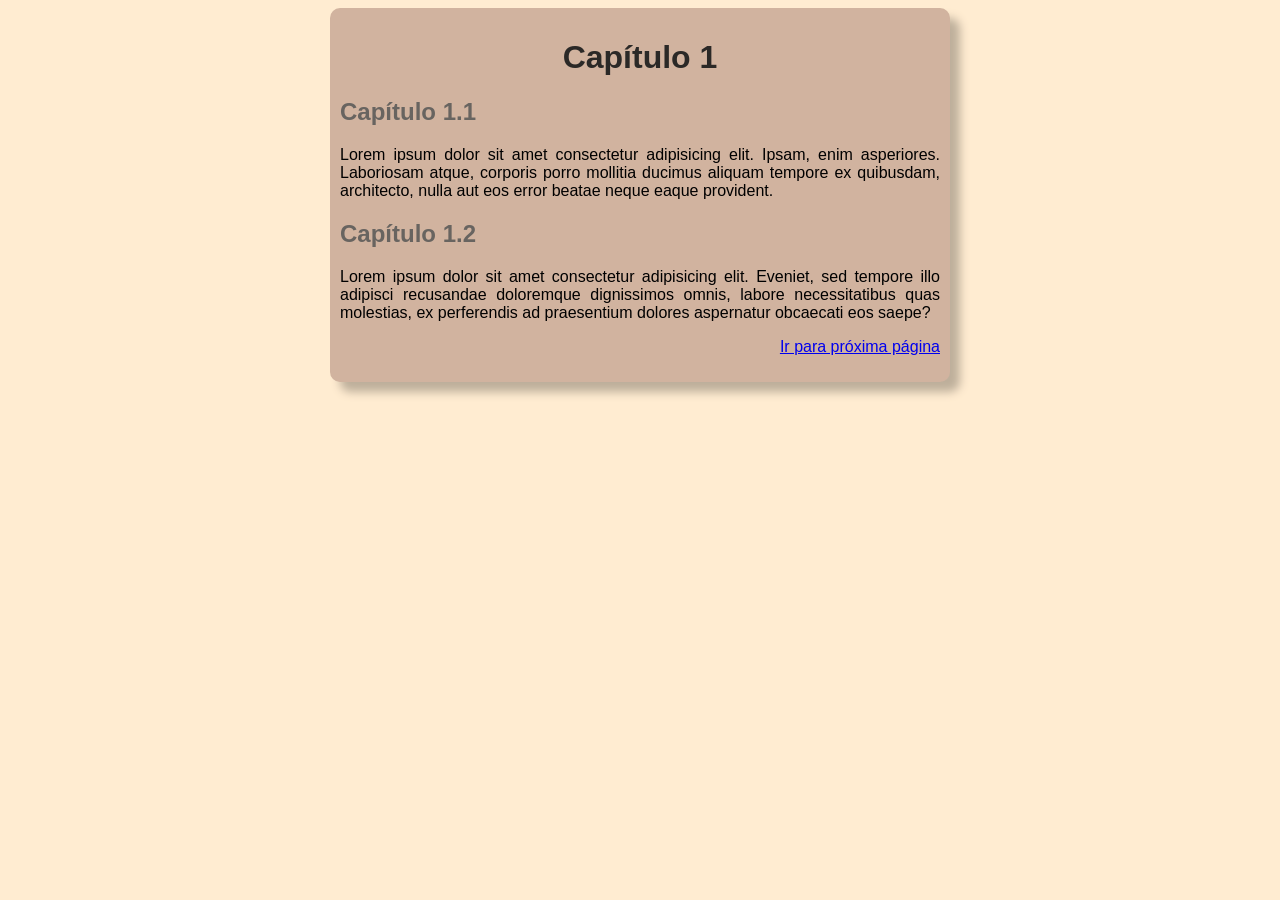
<file: exercicios/ex001/index.html>
<!DOCTYPE html>
<html lang="pt-br">
<head>
    <meta charset="UTF-8">
    <meta name="viewport" content="width=device-width, initial-scale=1.0">
    <title>Estilos</title>
 <link rel="stylesheet" href="style.css">
</head>
<body">
    <main>
        <h1 style="text-align: center;">Capítulo 1</h1>
        <h2>Capítulo 1.1</h2>
        <p>Lorem ipsum dolor sit amet consectetur adipisicing elit. Ipsam, enim asperiores. Laboriosam atque, corporis porro mollitia ducimus aliquam tempore ex quibusdam, architecto, nulla aut eos error beatae neque eaque provident.</p>
        <h2>Capítulo 1.2</h2>
        <p>Lorem ipsum dolor sit amet consectetur adipisicing elit. Eveniet, sed tempore illo adipisci recusandae doloremque dignissimos omnis, labore necessitatibus quas molestias, ex perferendis ad praesentium dolores aspernatur obcaecati eos saepe?</p>
       
        <p style="text-align: right;"><a href="pagina02.html" target="_self">Ir para próxima página</a></p>
    </main>

</body>
</html>
</file>
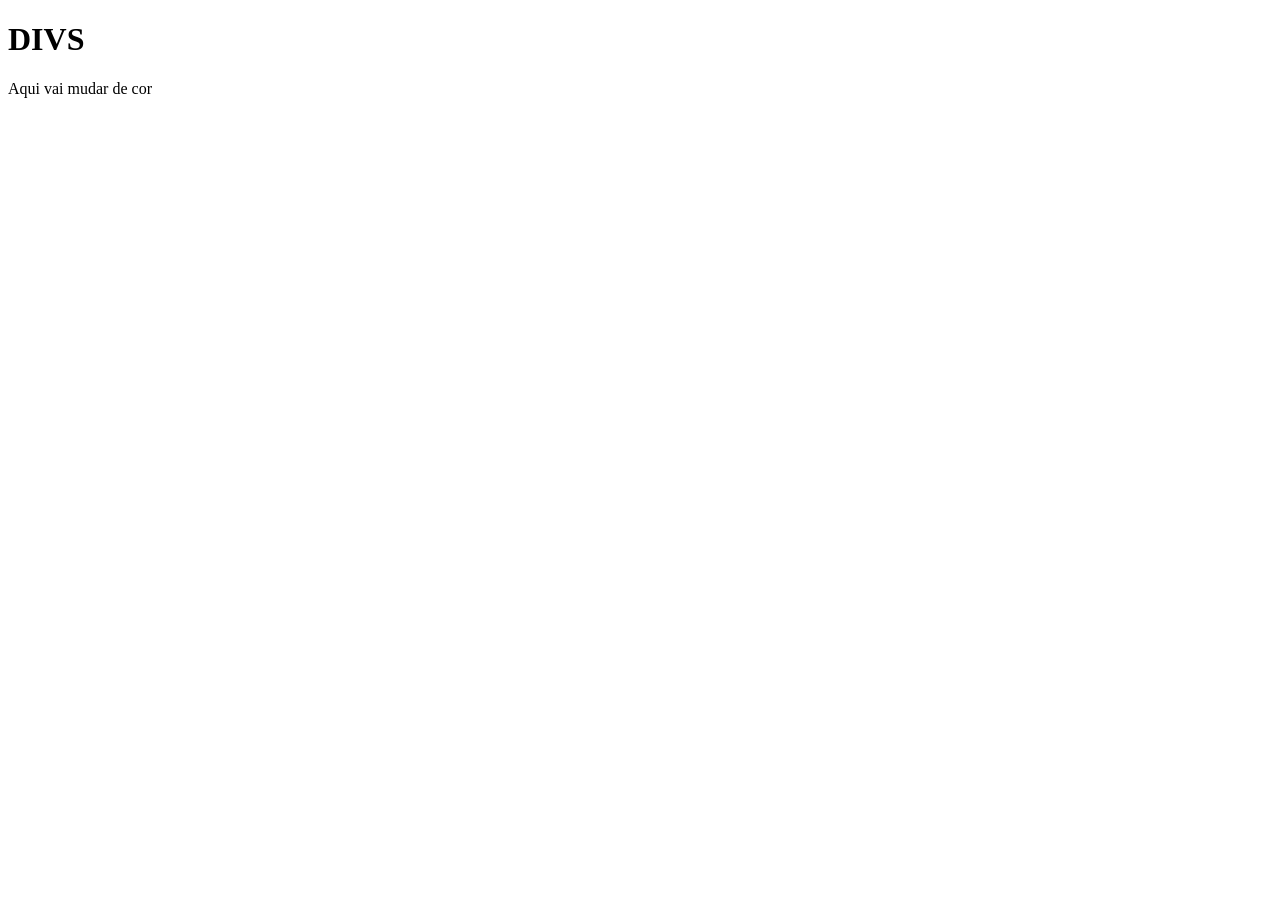
<file: exercicios/ex002/index.html>
<!DOCTYPE html>
<html lang="pt-br">
<head>
    <meta charset="UTF-8">
    <meta name="viewport" content="width=device-width, initial-scale=1.0">
    <title>Document</title>
    <style>
        div> p {
            display: none;
        }
        div:hover> p {
            display: grid;
            color: black;
            background-color: bisque;
            font-size: 20px;
        }
        div:hover {
            color: red;
        }

        
        

        
       
    </style>
</head>
<body>
    <h1>DIVS</h1>
    <div>Aqui vai mudar de cor
        <p>Texto escondido</p>
    </div>

    
</html>
</file>
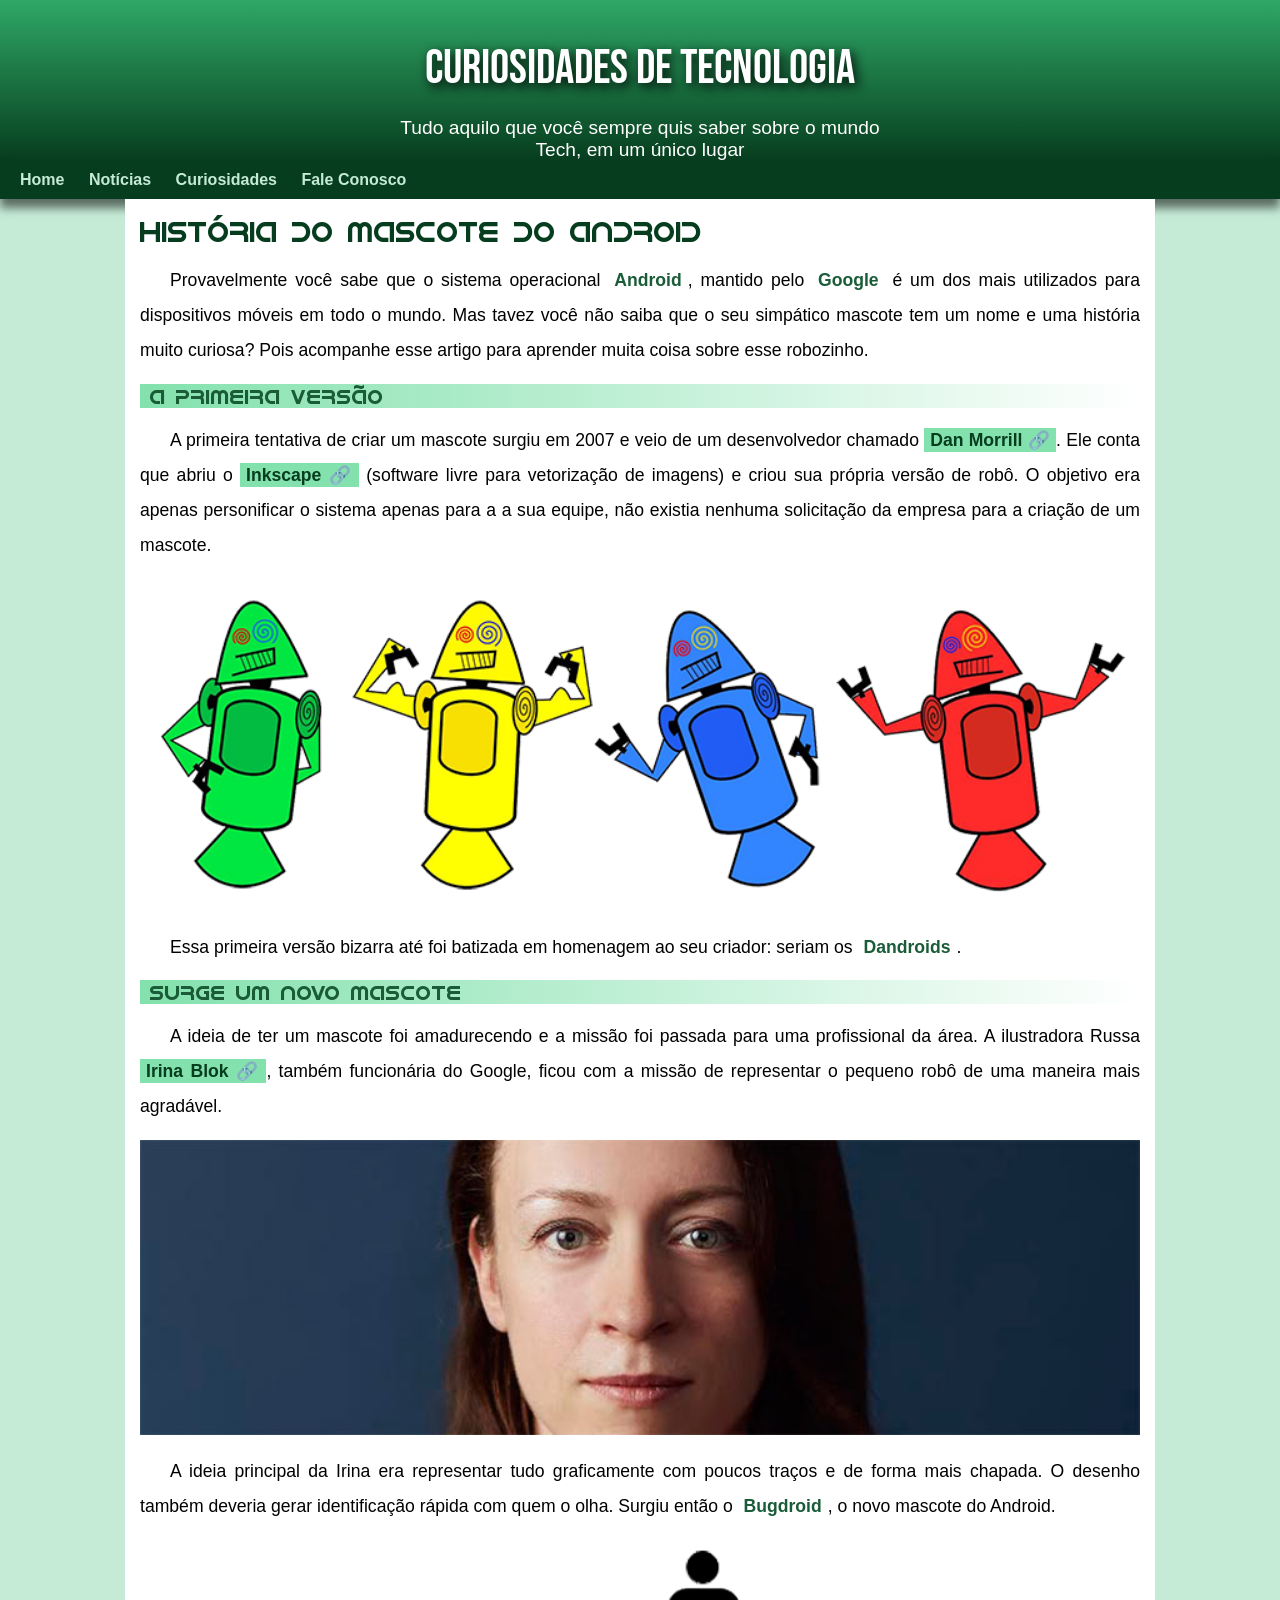
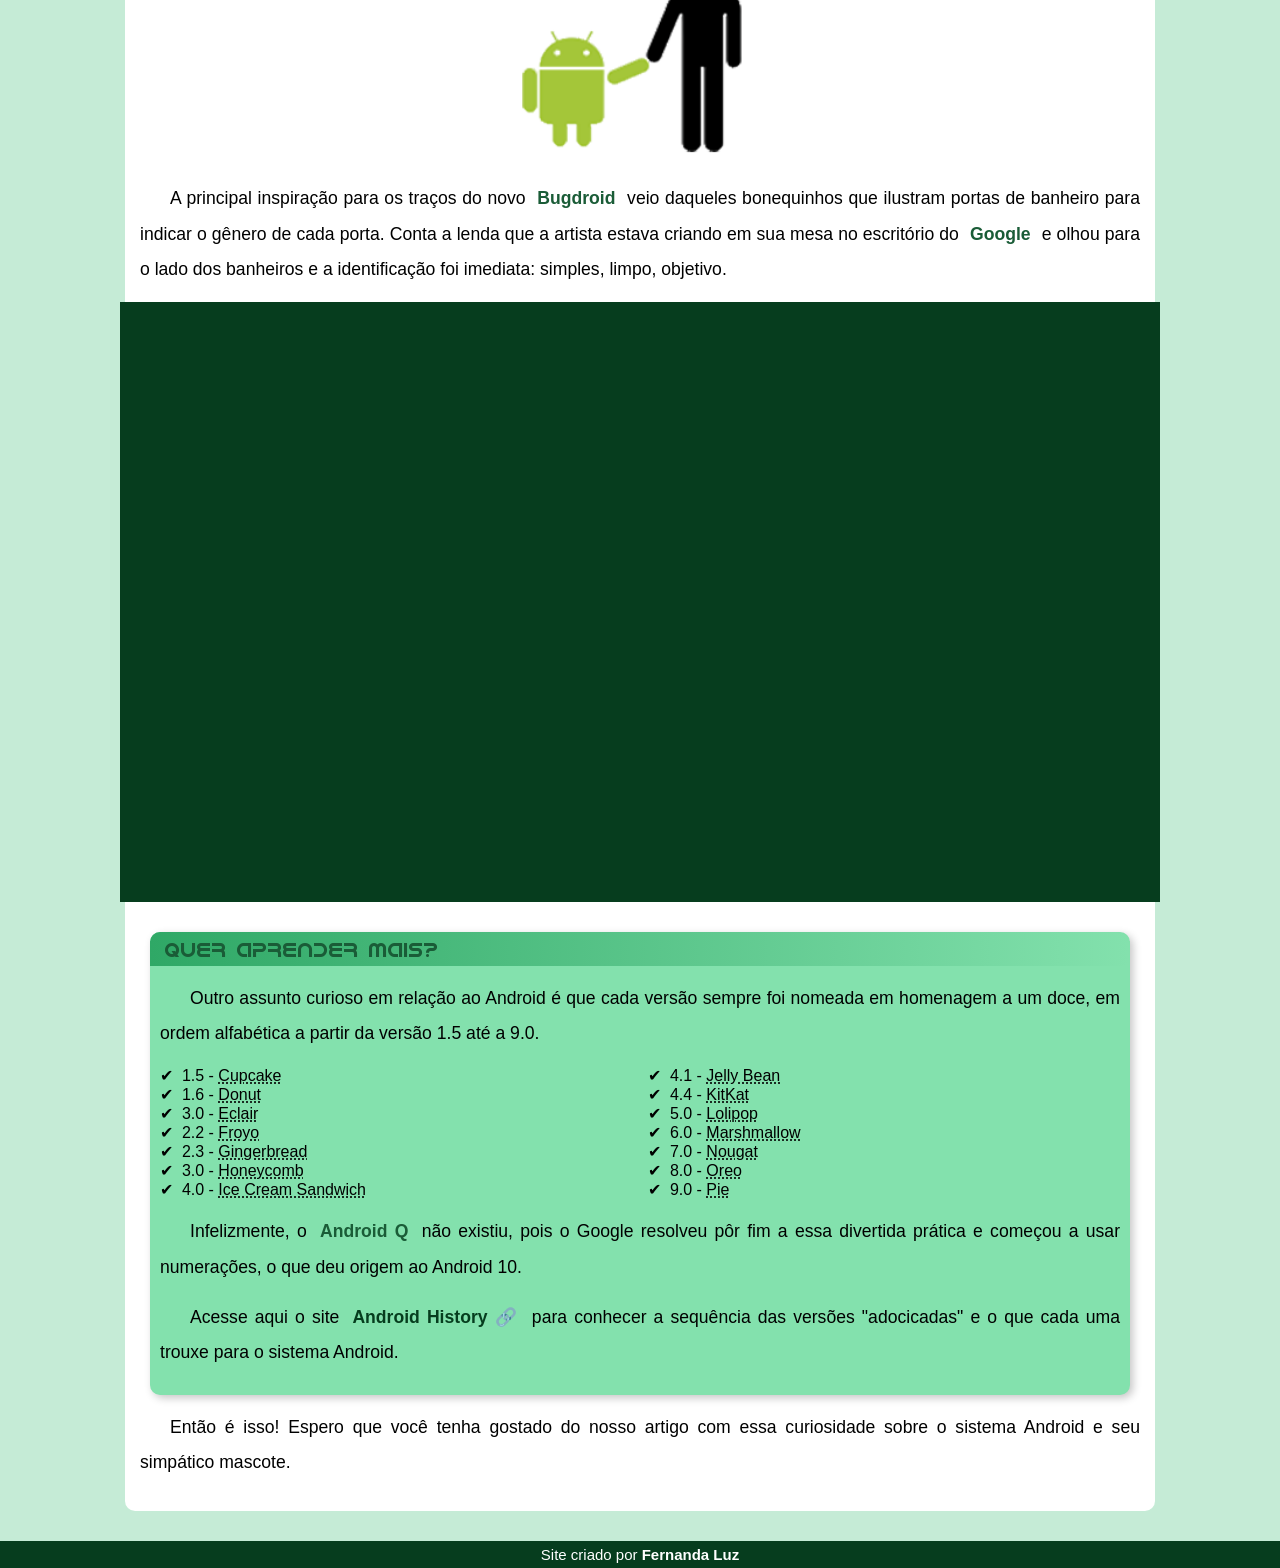
<file: exercicios/ex003/index.html>
<!DOCTYPE html>
<html lang="pt-br">
<head>
    <meta charset="UTF-8">
    <meta name="viewport" content="width=device-width, initial-scale=1.0">
    <title>Como surgiu o mascote do Android?</title>
    <link rel="shortcut icon" href="imagens/favicon.ico" type="image/x-icon">
    <link rel="stylesheet" href="estilo/style.css">
</head>
<body>
    <header>
        <h1>Curiosidades de Tecnologia</h1>
        <p>Tudo aquilo que você sempre quis saber sobre o mundo Tech, em um único lugar</p>
    </header>
    <nav>
        <a href="#">Home</a>
        <a href="#">Notícias</a>
        <a href="#">Curiosidades</a>
        <a href="#">Fale Conosco</a>
    </nav>
    <main>
        <article>
            <h1>História do Mascote do Android</h1>

         
                <p>Provavelmente você sabe que o sistema operacional <strong>Android</strong>, mantido pelo <strong>Google</strong> é um dos mais utilizados para dispositivos móveis em todo o mundo. Mas tavez você não saiba que o seu simpático mascote tem um nome e uma história muito curiosa? Pois acompanhe esse artigo para aprender muita coisa sobre esse robozinho.</p>
           

            <h2>A primeira versão</h2>

            <p>A primeira tentativa de criar um mascote surgiu em 2007 e veio de um desenvolvedor chamado <a href="https://androidcommunity.com/dan-morrill-shows-us-the-android-mascot-that-almost-was-20130103/" target="_blank" class="externo">Dan Morrill</a>. Ele conta que abriu o <a href="https://inkscape.org/release/inkscape-1.4.2/windows/64-bit/exe/dl/" target="_blank"class="externo">Inkscape</a> (software livre para vetorização de imagens) e criou sua própria versão de robô. O objetivo era apenas personificar o sistema apenas para a a sua equipe, não existia nenhuma solicitação da empresa para a criação de um mascote.</p>

            <picture><source media="(max-width:800px)" srcset="imagens/dan-droids-pq.png">
                <img src="imagens/dan-droids.png" alt="Primeiro mascote Android"></picture>

            <p>Essa primeira versão bizarra até foi batizada em homenagem ao seu criador: seriam os <strong>Dandroids</strong>.</p>

            <h2>Surge um novo mascote</h2>

            <p>A ideia de ter um mascote foi amadurecendo e a missão foi passada para uma profissional da área. A ilustradora Russa <a href="https://www.irinablok.com/" target="_blank"class="externo">Irina Blok</a>, também funcionária do Google, ficou com a missão de representar o pequeno robô de uma maneira mais agradável.</p>
        

            <picture>
                <source media="(max-width: 800px )" srcset="imagens/irina-blok-pq.jpg">
                <img src="imagens/irina-blok.jpg" alt="Irina Blok, criadora do Bugdroid"></picture>

            <p>A ideia principal da Irina era representar tudo graficamente com poucos traços e de forma mais chapada. O desenho também deveria gerar identificação rápida com quem o olha. Surgiu então o <strong>Bugdroid</strong>, o novo mascote do Android.</p>

            <img src="imagens/bugdroid.png" class="pequena" alt="Bugdroid">

            <p>A principal inspiração para os traços do novo <strong>Bugdroid </strong>veio daqueles bonequinhos que ilustram portas de banheiro para indicar o gênero de cada porta. Conta a lenda que a artista estava criando em sua mesa no escritório do <strong>Google</strong> e olhou para o lado dos banheiros e a identificação foi imediata: simples, limpo, objetivo.</p>

           <div class="video">
            <iframe width="560" height="315" src="https://www.youtube.com/embed/l2UDgpLz20M?si=QqI81oZwtsjEAbzz" title="YouTube video player" frameborder="0" allow="accelerometer; autoplay; clipboard-write; encrypted-media; gyroscope; picture-in-picture; web-share" referrerpolicy="strict-origin-when-cross-origin" allowfullscreen></iframe></div>
            
         <aside>
             <h3>Quer aprender mais?</h3>

                <p>Outro assunto curioso em relação ao Android é que cada versão sempre foi nomeada em homenagem a um doce, em ordem alfabética a partir da versão 1.5 até a 9.0.</p>
<ul>
                        <li>1.5 - <abbr title="Bolo de Copo">Cupcake</abbr></li>
                        <li>1.6 - <abbr title="Rosquinha">Donut</li>
                        <li>3.0 - <abbr title="Bomba">Eclair</li>
                        <li>2.2 - <abbr title="Iogurte Congelado">Froyo</li>
                        <li>2.3 - <abbr title="Biscoito de Gengibre">Gingerbread</li>
                        <li>3.0 - <abbr title="Favo de Mel">Honeycomb </li>                       
                        <li>4.0 - <abbr title="Sanduíche de Sorevete">Ice Cream Sandwich</li>
                        <li>4.1 - <abbr title="Jujuba">Jelly Bean</li>
                        <li>4.4 - <abbr title="KitKat">KitKat</li>
                        <li>5.0 - <abbr title="Pirulito">Lolipop</li>
                        <li>6.0 - <abbr title="Marshmallow">Marshmallow</li>
                        <li>7.0 - <abbr title="Torrone">Nougat</li>
                        <li>8.0 - <abbr title="Oreo">Oreo</li>
                        <li>9.0 - <abbr title="Torta">Pie</li>
                    
</ul    >

                <p>
                    Infelizmente, o <strong>Android Q</strong> não existiu, pois o Google resolveu pôr fim a essa divertida prática e começou a usar numerações, o que deu origem ao Android 10.
                    </p>
                    
                    <p>Acesse aqui o site <a href="https://www.android.com/intl/pt_br/why-android/" target="_blank"class="externo">Android History</a> para conhecer a sequência das versões "adocicadas" e o que cada uma trouxe para o sistema Android.
                </p>
         </aside>
            <p>Então é isso! Espero que você tenha gostado do nosso artigo com essa curiosidade sobre o sistema Android e seu simpático mascote.</p>
        </article>
    </main>
    <footer>
        <p>Site criado por <a href="https://github.com/fernandaluzx" target="_blank">Fernanda Luz</a> </p>
    </footer>
</body>
</html>
</file>
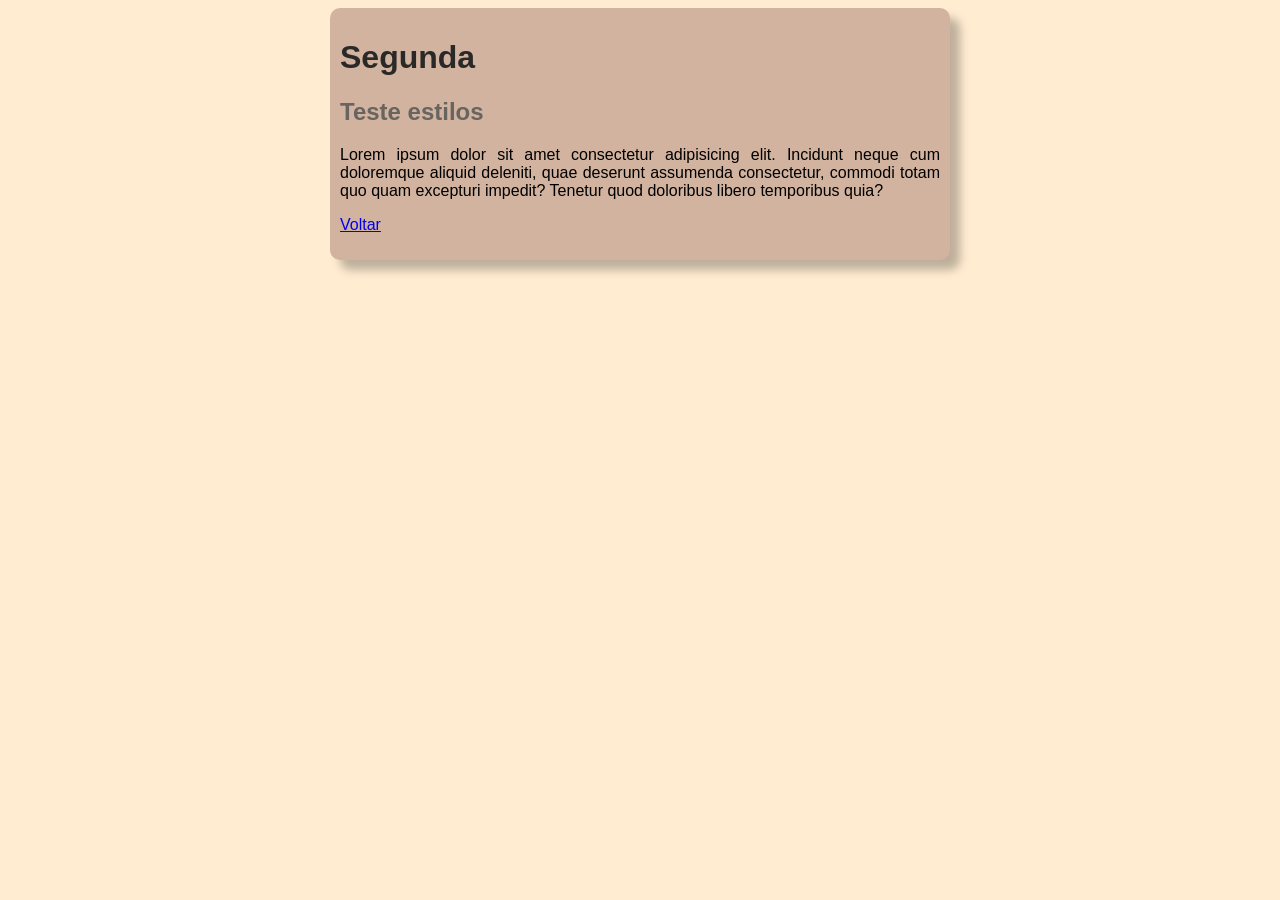
<file: exercicios/ex001/pagina02.html>
<!DOCTYPE html>
<html lang="pt-br">
<head>
    <meta charset="UTF-8">
    <meta name="viewport" content="width=device-width, initial-scale=1.0">
    <title>Estilos</title>
    <link rel="stylesheet" href="style.css">
</head>
<body>
    
    <main>
        <h1>Segunda</h1>
        <h2>Teste estilos</h2>
        <p>Lorem ipsum dolor sit amet consectetur adipisicing elit. Incidunt neque cum doloremque aliquid deleniti, quae deserunt assumenda consectetur, commodi totam quo quam excepturi impedit? Tenetur quod doloribus libero temporibus quia?</p>
        <p><a href="index.html">Voltar</a></p>
    </main>
</body>
</html>
</file>
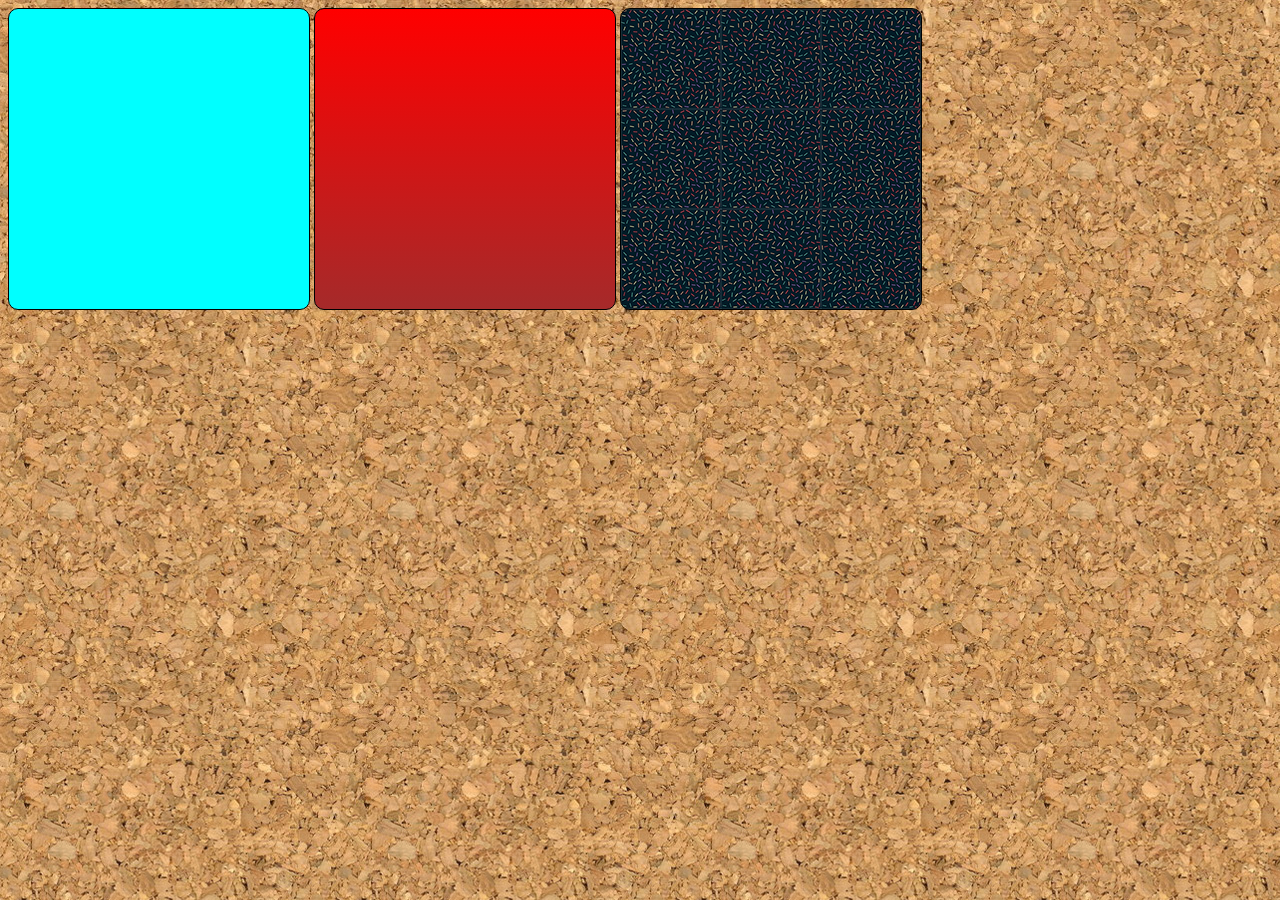
<file: exercicios/ex004/fundo01.html>
<!DOCTYPE html>
<html lang="pt-br">
<head>
    <meta charset="UTF-8">
    <meta name="viewport" content="width=device-width, initial-scale=1.0">
    <title>Testando imagens de fundo</title>
    <style>
        body {
            background-image: url('imagens/wallpaper001.jpg');
        }
        div.quadrado {
            border: 1px solid black;
            width: 300px;
            height: 300px;
            display: inline-block;
            border-radius: 10px;
            background-color: grey;
        }

        div#q1{
            background-color: aqua;
}

        div#q2 {
            background-image: linear-gradient(to bottom, red, brown);

        }

        div#q3 {
            background-image: url('imagens/pattern001.png');

        }

    </style>

</head>
<body>
    <div class="quadrado" id="q1">

    </div>

    <div  class="quadrado" id="q2">

    </div>
    
    <div class="quadrado" id="q3">

    </div>
</body>
</html>
</file>
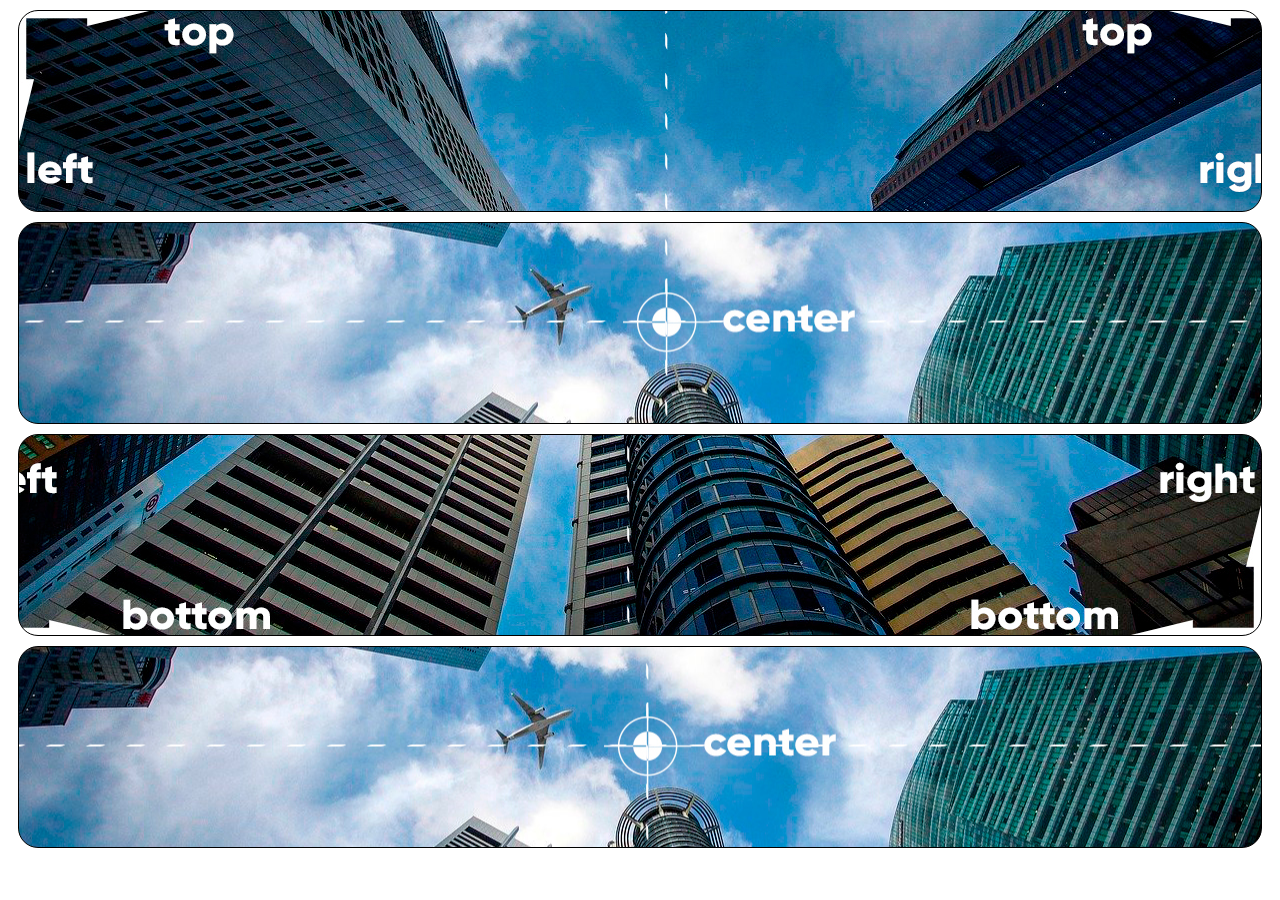
<file: exercicios/ex004/fundo02.html>
<!DOCTYPE html>
<html lang="pt-br">
<head>
    <meta charset="UTF-8">
    <meta name="viewport" content="width=device-width, initial-scale=1.0">
    <title>Posição dos fundos</title>
    <style>
        div.bloco {
            background-image: url(imagens/wallpaper003.jpg);
            height: 200px;
            border: 1px solid black;
            margin: 10px;
            border-radius: 20px;
        }

        div#q1 {
            background-position: left top;

        }
         div#q2 {
            background-position: left center;
            
        }
         div#q3 {
            background-position: right bottom;
            
        }
         div#q4 {
            background-position: center center;
            
        }
        
    </style>
</head>
<body>
    <div class="bloco" id="q1">

    </div>

    <div class="bloco" id="q2">

    </div>

    <div class="bloco" id="q3">

    </div>
 
    <div class="bloco" id="q4">

    </div>


    
</body>
</html>
</file>
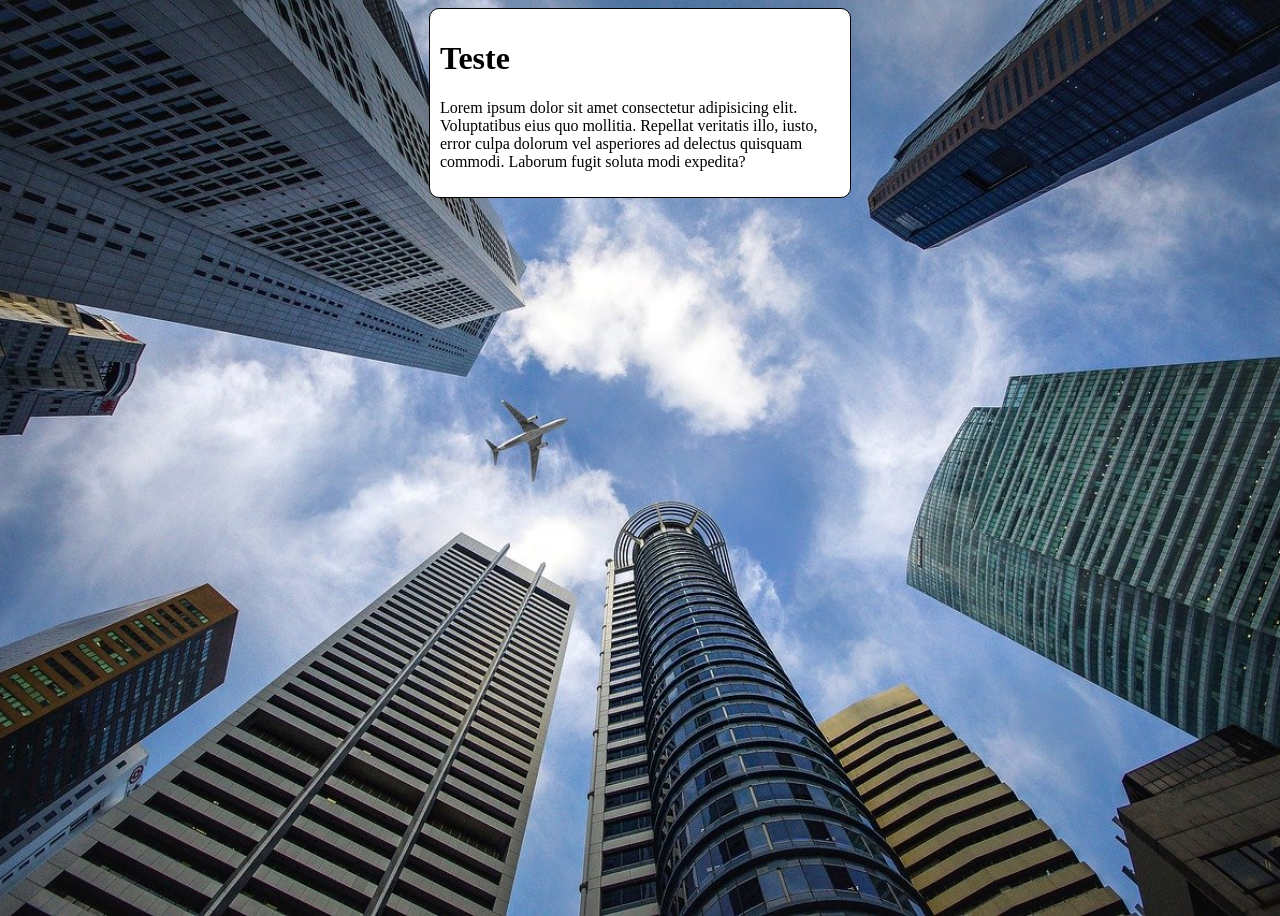
<file: exercicios/ex004/fundo04.html>
<!DOCTYPE html>
<html lang="pt-br">
<head>
    <meta charset="UTF-8">
    <meta name="viewport" content="width=device-width, initial-scale=1.0">
    <title></title>
    <style>
        body {
            height: 100vh;
            background-color: black;
            background-image: url(imagens/wallpaper002.jpg);
            background-position: center top;
            background-repeat: no-repeat;
            background-size: cover;

        }
        main {
            background-color: white;
            width: 400px;
            padding: 10px;
            margin: auto;
            border: 1px solid black;
            border-radius: 10px;
        }
    </style>
</head>
<body>
    <main>
        <h1>Teste</h1>
        <p>Lorem ipsum dolor sit amet consectetur adipisicing elit. Voluptatibus eius quo mollitia. Repellat veritatis illo, iusto, error culpa dolorum vel asperiores ad delectus quisquam commodi. Laborum fugit soluta modi expedita?</p>
    </main>
    
</body>
</html>
</file>
<file: exercicios/ex001/style.css>
@charset "UTF-8";
* {
    font-family: Arial, Helvetica, sans-serif;

}

body{
    background:#ffecd1;
}

main {
    background-color: #d1b39f;
    width: 600px;
    padding: 10px;
    border-radius: 10px;
    box-shadow:10px 10px 10px #beaf9b;
    margin:auto
    
}
 h1 {
    color: #2b2927;
    text-shadow: 5px 5px 15 #504e4b1f;
}
h2 {
    color: #686460;
}
p {
    text-align: justify;
}
</file>
<file: exercicios/ex003/estilo/style.css>
@charset "UTF-8";

@import url('https://fonts.googleapis.com/css2?family=Bebas+Neue&display=swap');

@font-face {
    font-family: 'Android';
    src: url('../fontes/idroid.otf') format('opentype')
}
:root {
    --cor0: #c5ebd6;
    --cor1: #83e1ad;
    --cor2: #3ddc84;
    --cor3: #2fa866;
    --cor4: #1a5c37;
    --cor5: #063d1e;

    --fonte-padrao: Arial, Verdana, helvetica, sans-serif;
    --fonte-destaque: 'Bebas Neue', 'cursive';
    --fonte-android: 'Android','cursive';

}
*{margin: 0px;
    padding: 0px;

}


body {

    background-color: #c5ebd6;
    font-family: var(--fonte-padrao);
}
a.externo::after {
content: '\00a0\1f517';

}


header{
     background-image: linear-gradient(to bottom, var(--cor3), var(--cor5));
    background-color: var(--cor4);
    min-height: 150px;
    text-align: center;
}
header > h1 {
    color: white;
    font-weight: normal;
    font-family: var(--fonte-destaque);
    padding-top: 40px;
    font-size: 3em;
    margin-bottom: 20px;
    text-shadow: 3px 4px 12px black;
}
header > p {
    font-family: var(--fonte-padrao);
    font-size: 1.2em;
    color: white;
    max-width: 500px ;
    padding-right: 10px;
    padding-left: 10px;
    margin: auto;
}

nav {
    background-color: var(--cor5);
    padding: 10px;
    box-shadow: 0px 9px 9px rgba(0, 0, 0, 0.541);
}
nav > a {
    color: var(--cor0);
    padding: 10px;
    margin-bottom: 20px;
    text-decoration: none;
    font-weight: bold;
    border-radius: 5px;
    transition-duration: 1s ;
}

nav>a:hover {
    background-color: #2fa866;
    color: #063d1e;
}

main {
    min-width: 300px;
    max-width: 1000px;
    margin: auto;
    margin-bottom: 30px;
    background-color: White;
    box-shadow: 0px opx 10px black;
    border-bottom-left-radius: 10px;
    border-bottom-right-radius: 10px;
    padding: 15px;
}
main p {
    margin: 15px 0px;
    text-align: justify;
    text-indent: 30px;
    font-size: 1.1em;
    line-height: 2em;
}

main strong {
    color: #1a5c37;
    font-weight: bold;
    padding: 2px 6px;
}
main a {
    background-color: var(--cor1);
    text-decoration: none;
    font-weight: bold;
    color: #063d1e;
    padding: 2px 6px;
}

main a:hover {
    text-decoration: underline;
    color: #1a5c37;
}
main img {
    width: 100%;
}
main img.pequena {
    max-width: 350px;
    display: block;
    margin: auto;
}

div.video {
    background-color: #063d1e;
    margin: 0px -20px 30px -20px;
    padding: 20px;
    padding-bottom: 58%;
    position: relative;
}
div.video > iframe {
    position: absolute;
top: 5%;
left:5% ;
width:90% ;
height:90% ;
}
main h1 {
    color: var(--cor5);
    font-weight: normal;
    font-family: var(--fonte-android);
    font-size: 1.8em;
}
main h2 {
    font-family: var(--fonte-android);
    font-weight: normal;
    color: #1a5c37;
    font-size: 1.3em;
    background-image: linear-gradient(to right, var(--cor1), transparent);
    text-indent: 10px;
    
}

aside {
     background-color: #83e1ad;
    padding: 10px;
    border-radius: 10px;
    margin: 10px;
    box-shadow: 3px 3px 8px rgba(0, 0, 0, 0.226);
}
aside > h3 {
  font-family: var(--fonte-android);
    font-weight: normal;
    color: #1a5c37;
    font-size: 1.3em;
    background-image: linear-gradient(to right, var(--cor3), transparent);
    text-indent: 10px;
    padding: 5px;
    margin: -10px -10px 0px -10px;
    border-radius: 10px 0px;
}

aside > ul {
    list-style-type: '\2714\00a0\00a0';
    list-style-position: inside;
    columns: 2;
}

footer {
    background-color: #063d1e;
    color: white;
    text-align: center;
    font-size: 15px;
    padding: 5px;
}

footer a {
    color: white;
    font-weight: bolder;
    text-decoration: none;
}

footer a:hover {
    color: #3ddc84;
    text-decoration: underline;
    font-weight: bold;
}
</file>
